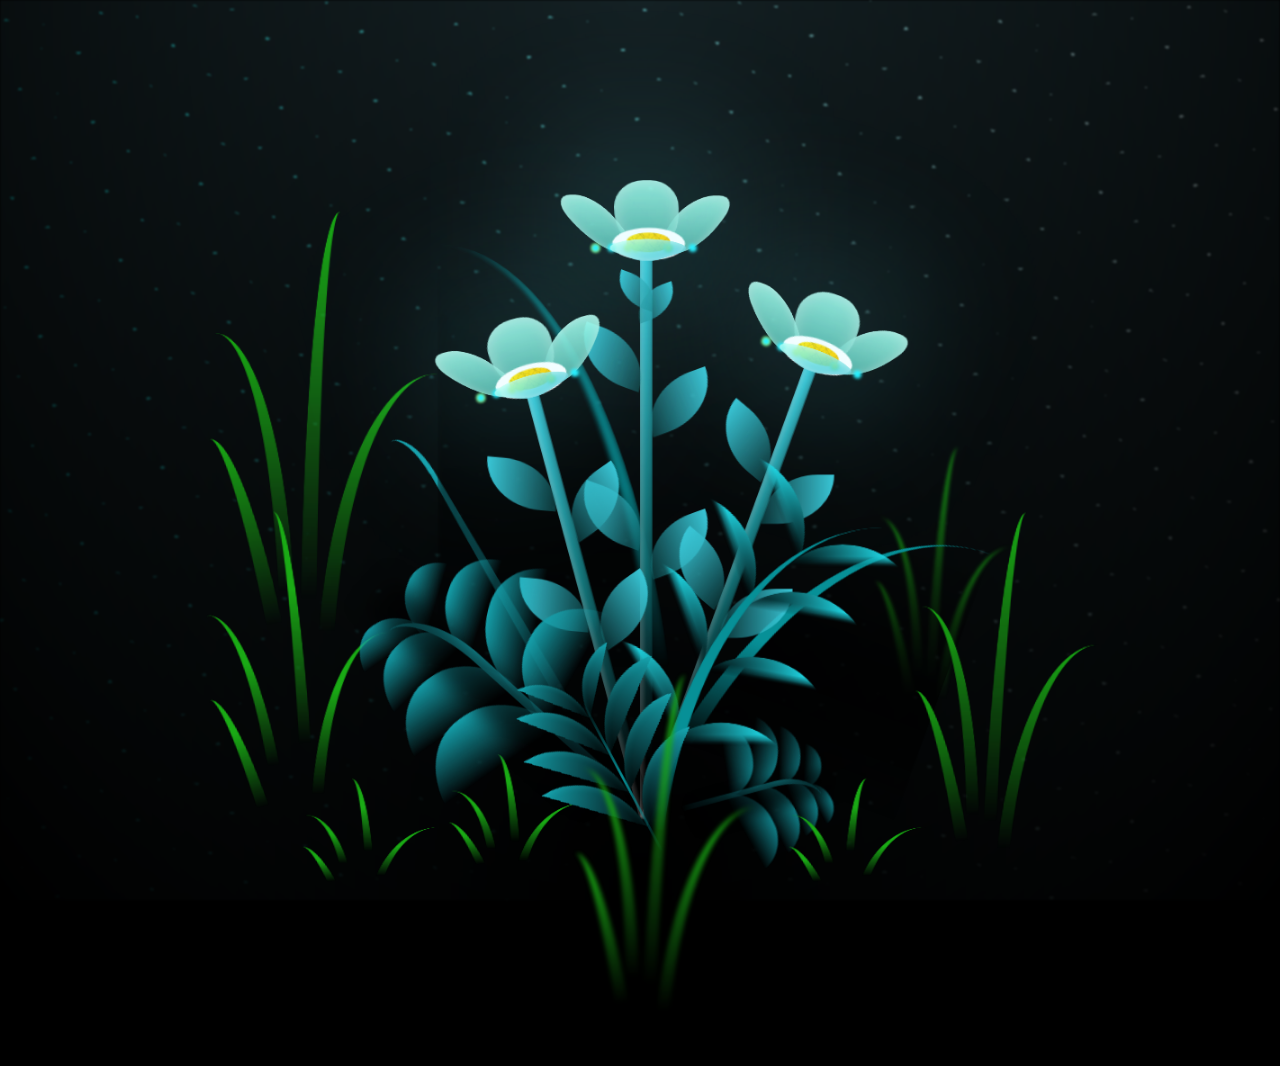
<file: flower.html>
<!DOCTYPE html>
<html lang="en">
<head>
    <meta charset="UTF-8">
    <meta http-equiv="X-UA-Compatible" content="IE=edge">
    <meta name="viewport" content="width=device-width, initial-scale=1.0">
    <link rel="stylesheet" href="css/main.css">
    <link rel="icon" href="img/flowers.png" type="image/x-icon">
    <title>flowers</title>
</head>
<body class="container">
  <!-- Pembuat code: https://codepen.io/mdusmanansari/pen/BamepLe -->
    <div class="night"></div>
    <div class="flowers">
      <div class="flower flower--1">
        <div class="flower__leafs flower__leafs--1">
          <div class="flower__leaf flower__leaf--1"></div>
          <div class="flower__leaf flower__leaf--2"></div>
          <div class="flower__leaf flower__leaf--3"></div>
          <div class="flower__leaf flower__leaf--4"></div>
          <div class="flower__white-circle"></div>
  
          <div class="flower__light flower__light--1"></div>
          <div class="flower__light flower__light--2"></div>
          <div class="flower__light flower__light--3"></div>
          <div class="flower__light flower__light--4"></div>
          <div class="flower__light flower__light--5"></div>
          <div class="flower__light flower__light--6"></div>
          <div class="flower__light flower__light--7"></div>
          <div class="flower__light flower__light--8"></div>
  
        </div>
        <div class="flower__line">
          <div class="flower__line__leaf flower__line__leaf--1"></div>
          <div class="flower__line__leaf flower__line__leaf--2"></div>
          <div class="flower__line__leaf flower__line__leaf--3"></div>
          <div class="flower__line__leaf flower__line__leaf--4"></div>
          <div class="flower__line__leaf flower__line__leaf--5"></div>
          <div class="flower__line__leaf flower__line__leaf--6"></div>
        </div>
      </div>
  
      <div class="flower flower--2">
        <div class="flower__leafs flower__leafs--2">
          <div class="flower__leaf flower__leaf--1"></div>
          <div class="flower__leaf flower__leaf--2"></div>
          <div class="flower__leaf flower__leaf--3"></div>
          <div class="flower__leaf flower__leaf--4"></div>
          <div class="flower__white-circle"></div>
  
          <div class="flower__light flower__light--1"></div>
          <div class="flower__light flower__light--2"></div>
          <div class="flower__light flower__light--3"></div>
          <div class="flower__light flower__light--4"></div>
          <div class="flower__light flower__light--5"></div>
          <div class="flower__light flower__light--6"></div>
          <div class="flower__light flower__light--7"></div>
          <div class="flower__light flower__light--8"></div>
  
        </div>
        <div class="flower__line">
          <div class="flower__line__leaf flower__line__leaf--1"></div>
          <div class="flower__line__leaf flower__line__leaf--2"></div>
          <div class="flower__line__leaf flower__line__leaf--3"></div>
          <div class="flower__line__leaf flower__line__leaf--4"></div>
        </div>
      </div>
  
      <div class="flower flower--3">
        <div class="flower__leafs flower__leafs--3">
          <div class="flower__leaf flower__leaf--1"></div>
          <div class="flower__leaf flower__leaf--2"></div>
          <div class="flower__leaf flower__leaf--3"></div>
          <div class="flower__leaf flower__leaf--4"></div>
          <div class="flower__white-circle"></div>
  
          <div class="flower__light flower__light--1"></div>
          <div class="flower__light flower__light--2"></div>
          <div class="flower__light flower__light--3"></div>
          <div class="flower__light flower__light--4"></div>
          <div class="flower__light flower__light--5"></div>
          <div class="flower__light flower__light--6"></div>
          <div class="flower__light flower__light--7"></div>
          <div class="flower__light flower__light--8"></div>
  
        </div>
        <div class="flower__line">
          <div class="flower__line__leaf flower__line__leaf--1"></div>
          <div class="flower__line__leaf flower__line__leaf--2"></div>
          <div class="flower__line__leaf flower__line__leaf--3"></div>
          <div class="flower__line__leaf flower__line__leaf--4"></div>
        </div>
      </div>
  
      <div class="grow-ans" style="--d:1.2s">
        <div class="flower__g-long">
          <div class="flower__g-long__top"></div>
          <div class="flower__g-long__bottom"></div>
        </div>
      </div>
  
      <div class="growing-grass">
        <div class="flower__grass flower__grass--1">
          <div class="flower__grass--top"></div>
          <div class="flower__grass--bottom"></div>
          <div class="flower__grass__leaf flower__grass__leaf--1"></div>
          <div class="flower__grass__leaf flower__grass__leaf--2"></div>
          <div class="flower__grass__leaf flower__grass__leaf--3"></div>
          <div class="flower__grass__leaf flower__grass__leaf--4"></div>
          <div class="flower__grass__leaf flower__grass__leaf--5"></div>
          <div class="flower__grass__leaf flower__grass__leaf--6"></div>
          <div class="flower__grass__leaf flower__grass__leaf--7"></div>
          <div class="flower__grass__leaf flower__grass__leaf--8"></div>
          <div class="flower__grass__overlay"></div>
        </div>
      </div>
  
      <div class="growing-grass">
        <div class="flower__grass flower__grass--2">
          <div class="flower__grass--top"></div>
          <div class="flower__grass--bottom"></div>
          <div class="flower__grass__leaf flower__grass__leaf--1"></div>
          <div class="flower__grass__leaf flower__grass__leaf--2"></div>
          <div class="flower__grass__leaf flower__grass__leaf--3"></div>
          <div class="flower__grass__leaf flower__grass__leaf--4"></div>
          <div class="flower__grass__leaf flower__grass__leaf--5"></div>
          <div class="flower__grass__leaf flower__grass__leaf--6"></div>
          <div class="flower__grass__leaf flower__grass__leaf--7"></div>
          <div class="flower__grass__leaf flower__grass__leaf--8"></div>
          <div class="flower__grass__overlay"></div>
        </div>
      </div>
  
      <div class="grow-ans" style="--d:2.4s">
        <div class="flower__g-right flower__g-right--1">
          <div class="leaf"></div>
        </div>
      </div>
  
      <div class="grow-ans" style="--d:2.8s">
        <div class="flower__g-right flower__g-right--2">
          <div class="leaf"></div>
        </div>
      </div>
  
      <div class="grow-ans" style="--d:2.8s">
        <div class="flower__g-front">
          <div class="flower__g-front__leaf-wrapper flower__g-front__leaf-wrapper--1">
            <div class="flower__g-front__leaf"></div>
          </div>
          <div class="flower__g-front__leaf-wrapper flower__g-front__leaf-wrapper--2">
            <div class="flower__g-front__leaf"></div>
          </div>
          <div class="flower__g-front__leaf-wrapper flower__g-front__leaf-wrapper--3">
            <div class="flower__g-front__leaf"></div>
          </div>
          <div class="flower__g-front__leaf-wrapper flower__g-front__leaf-wrapper--4">
            <div class="flower__g-front__leaf"></div>
          </div>
          <div class="flower__g-front__leaf-wrapper flower__g-front__leaf-wrapper--5">
            <div class="flower__g-front__leaf"></div>
          </div>
          <div class="flower__g-front__leaf-wrapper flower__g-front__leaf-wrapper--6">
            <div class="flower__g-front__leaf"></div>
          </div>
          <div class="flower__g-front__leaf-wrapper flower__g-front__leaf-wrapper--7">
            <div class="flower__g-front__leaf"></div>
          </div>
          <div class="flower__g-front__leaf-wrapper flower__g-front__leaf-wrapper--8">
            <div class="flower__g-front__leaf"></div>
          </div>
          <div class="flower__g-front__line"></div>
        </div>
      </div>
  
      <div class="grow-ans" style="--d:3.2s">
        <div class="flower__g-fr">
          <div class="leaf"></div>
          <div class="flower__g-fr__leaf flower__g-fr__leaf--1"></div>
          <div class="flower__g-fr__leaf flower__g-fr__leaf--2"></div>
          <div class="flower__g-fr__leaf flower__g-fr__leaf--3"></div>
          <div class="flower__g-fr__leaf flower__g-fr__leaf--4"></div>
          <div class="flower__g-fr__leaf flower__g-fr__leaf--5"></div>
          <div class="flower__g-fr__leaf flower__g-fr__leaf--6"></div>
          <div class="flower__g-fr__leaf flower__g-fr__leaf--7"></div>
          <div class="flower__g-fr__leaf flower__g-fr__leaf--8"></div>
        </div>
      </div>
  
      <div class="long-g long-g--0">
        <div class="grow-ans" style="--d:3s">
          <div class="leaf leaf--0"></div>
        </div>
        <div class="grow-ans" style="--d:2.2s">
          <div class="leaf leaf--1"></div>
        </div>
        <div class="grow-ans" style="--d:3.4s">
          <div class="leaf leaf--2"></div>
        </div>
        <div class="grow-ans" style="--d:3.6s">
          <div class="leaf leaf--3"></div>
        </div>
      </div>
  
      <div class="long-g long-g--1">
        <div class="grow-ans" style="--d:3.6s">
          <div class="leaf leaf--0"></div>
        </div>
        <div class="grow-ans" style="--d:3.8s">
          <div class="leaf leaf--1"></div>
        </div>
        <div class="grow-ans" style="--d:4s">
          <div class="leaf leaf--2"></div>
        </div>
        <div class="grow-ans" style="--d:4.2s">
          <div class="leaf leaf--3"></div>
        </div>
      </div>
  
      <div class="long-g long-g--2">
        <div class="grow-ans" style="--d:4s">
          <div class="leaf leaf--0"></div>
        </div>
        <div class="grow-ans" style="--d:4.2s">
          <div class="leaf leaf--1"></div>
        </div>
        <div class="grow-ans" style="--d:4.4s">
          <div class="leaf leaf--2"></div>
        </div>
        <div class="grow-ans" style="--d:4.6s">
          <div class="leaf leaf--3"></div>
        </div>
      </div>
  
      <div class="long-g long-g--3">
        <div class="grow-ans" style="--d:4s">
          <div class="leaf leaf--0"></div>
        </div>
        <div class="grow-ans" style="--d:4.2s">
          <div class="leaf leaf--1"></div>
        </div>
        <div class="grow-ans" style="--d:3s">
          <div class="leaf leaf--2"></div>
        </div>
        <div class="grow-ans" style="--d:3.6s">
          <div class="leaf leaf--3"></div>
        </div>
      </div>
  
      <div class="long-g long-g--4">
        <div class="grow-ans" style="--d:4s">
          <div class="leaf leaf--0"></div>
        </div>
        <div class="grow-ans" style="--d:4.2s">
          <div class="leaf leaf--1"></div>
        </div>
        <div class="grow-ans" style="--d:3s">
          <div class="leaf leaf--2"></div>
        </div>
        <div class="grow-ans" style="--d:3.6s">
          <div class="leaf leaf--3"></div>
        </div>
      </div>
  
      <div class="long-g long-g--5">
        <div class="grow-ans" style="--d:4s">
          <div class="leaf leaf--0"></div>
        </div>
        <div class="grow-ans" style="--d:4.2s">
          <div class="leaf leaf--1"></div>
        </div>
        <div class="grow-ans" style="--d:3s">
          <div class="leaf leaf--2"></div>
        </div>
        <div class="grow-ans" style="--d:3.6s">
          <div class="leaf leaf--3"></div>
        </div>
      </div>
  
      <div class="long-g long-g--6">
        <div class="grow-ans" style="--d:4.2s">
          <div class="leaf leaf--0"></div>
        </div>
        <div class="grow-ans" style="--d:4.4s">
          <div class="leaf leaf--1"></div>
        </div>
        <div class="grow-ans" style="--d:4.6s">
          <div class="leaf leaf--2"></div>
        </div>
        <div class="grow-ans" style="--d:4.8s">
          <div class="leaf leaf--3"></div>
        </div>
      </div>
  
      <div class="long-g long-g--7">
        <div class="grow-ans" style="--d:3s">
          <div class="leaf leaf--0"></div>
        </div>
        <div class="grow-ans" style="--d:3.2s">
          <div class="leaf leaf--1"></div>
        </div>
        <div class="grow-ans" style="--d:3.5s">
          <div class="leaf leaf--2"></div>
        </div>
        <div class="grow-ans" style="--d:3.6s">
          <div class="leaf leaf--3"></div>
        </div>
      </div>
    </div>
    <script src="main.js"></script>
  </body>
</html>
</file>
<file: css/main.css>
*,
*::after,
*::before {
  padding: 0;
  margin: 0;
  box-sizing: border-box;
}

:root {
  --dark-color: #000;
}

body {
  display: flex;
  align-items: flex-end;
  justify-content: center;
  min-height: 100vh;
  background-color: var(--dark-color);
  overflow: hidden;
  perspective: 1000px;
}

.night {
  position: fixed;
  left: 50%;
  top: 0;
  transform: translateX(-50%);
  width: 100%;
  height: 100%;
  filter: blur(0.1vmin);
  background-image: radial-gradient(ellipse at top, transparent 0%, var(--dark-color)), radial-gradient(ellipse at bottom, var(--dark-color), rgba(145, 233, 255, 0.2)), repeating-linear-gradient(220deg, rgb(0, 0, 0) 0px, rgb(0, 0, 0) 19px, transparent 19px, transparent 22px), repeating-linear-gradient(189deg, rgb(0, 0, 0) 0px, rgb(0, 0, 0) 19px, transparent 19px, transparent 22px), repeating-linear-gradient(148deg, rgb(0, 0, 0) 0px, rgb(0, 0, 0) 19px, transparent 19px, transparent 22px), linear-gradient(90deg, rgb(0, 255, 250), rgb(240, 240, 240));
}

.flowers {
  position: relative;
  transform: scale(0.9);
}

.flower {
  position: absolute;
  bottom: 10vmin;
  transform-origin: bottom center;
  z-index: 10;
  --fl-speed: 0.8s;
}
.flower--1 {
  -webkit-animation: moving-flower-1 4s linear infinite;
          animation: moving-flower-1 4s linear infinite;
}
.flower--1 .flower__line {
  height: 70vmin;
  -webkit-animation-delay: 0.3s;
          animation-delay: 0.3s;
}
.flower--1 .flower__line__leaf--1 {
  -webkit-animation: blooming-leaf-right var(--fl-speed) 1.6s backwards;
          animation: blooming-leaf-right var(--fl-speed) 1.6s backwards;
}
.flower--1 .flower__line__leaf--2 {
  -webkit-animation: blooming-leaf-right var(--fl-speed) 1.4s backwards;
          animation: blooming-leaf-right var(--fl-speed) 1.4s backwards;
}
.flower--1 .flower__line__leaf--3 {
  -webkit-animation: blooming-leaf-left var(--fl-speed) 1.2s backwards;
          animation: blooming-leaf-left var(--fl-speed) 1.2s backwards;
}
.flower--1 .flower__line__leaf--4 {
  -webkit-animation: blooming-leaf-left var(--fl-speed) 1s backwards;
          animation: blooming-leaf-left var(--fl-speed) 1s backwards;
}
.flower--1 .flower__line__leaf--5 {
  -webkit-animation: blooming-leaf-right var(--fl-speed) 1.8s backwards;
          animation: blooming-leaf-right var(--fl-speed) 1.8s backwards;
}
.flower--1 .flower__line__leaf--6 {
  -webkit-animation: blooming-leaf-left var(--fl-speed) 2s backwards;
          animation: blooming-leaf-left var(--fl-speed) 2s backwards;
}
.flower--2 {
  left: 50%;
  transform: rotate(20deg);
  -webkit-animation: moving-flower-2 4s linear infinite;
          animation: moving-flower-2 4s linear infinite;
}
.flower--2 .flower__line {
  height: 60vmin;
  -webkit-animation-delay: 0.6s;
          animation-delay: 0.6s;
}
.flower--2 .flower__line__leaf--1 {
  -webkit-animation: blooming-leaf-right var(--fl-speed) 1.9s backwards;
          animation: blooming-leaf-right var(--fl-speed) 1.9s backwards;
}
.flower--2 .flower__line__leaf--2 {
  -webkit-animation: blooming-leaf-right var(--fl-speed) 1.7s backwards;
          animation: blooming-leaf-right var(--fl-speed) 1.7s backwards;
}
.flower--2 .flower__line__leaf--3 {
  -webkit-animation: blooming-leaf-left var(--fl-speed) 1.5s backwards;
          animation: blooming-leaf-left var(--fl-speed) 1.5s backwards;
}
.flower--2 .flower__line__leaf--4 {
  -webkit-animation: blooming-leaf-left var(--fl-speed) 1.3s backwards;
          animation: blooming-leaf-left var(--fl-speed) 1.3s backwards;
}
.flower--3 {
  left: 50%;
  transform: rotate(-15deg);
  -webkit-animation: moving-flower-3 4s linear infinite;
          animation: moving-flower-3 4s linear infinite;
}
.flower--3 .flower__line {
  -webkit-animation-delay: 0.9s;
          animation-delay: 0.9s;
}
.flower--3 .flower__line__leaf--1 {
  -webkit-animation: blooming-leaf-right var(--fl-speed) 2.5s backwards;
          animation: blooming-leaf-right var(--fl-speed) 2.5s backwards;
}
.flower--3 .flower__line__leaf--2 {
  -webkit-animation: blooming-leaf-right var(--fl-speed) 2.3s backwards;
          animation: blooming-leaf-right var(--fl-speed) 2.3s backwards;
}
.flower--3 .flower__line__leaf--3 {
  -webkit-animation: blooming-leaf-left var(--fl-speed) 2.1s backwards;
          animation: blooming-leaf-left var(--fl-speed) 2.1s backwards;
}
.flower--3 .flower__line__leaf--4 {
  -webkit-animation: blooming-leaf-left var(--fl-speed) 1.9s backwards;
          animation: blooming-leaf-left var(--fl-speed) 1.9s backwards;
}
.flower__leafs {
  position: relative;
  -webkit-animation: blooming-flower 2s backwards;
          animation: blooming-flower 2s backwards;
}
.flower__leafs--1 {
  -webkit-animation-delay: 1.1s;
          animation-delay: 1.1s;
}
.flower__leafs--2 {
  -webkit-animation-delay: 1.4s;
          animation-delay: 1.4s;
}
.flower__leafs--3 {
  -webkit-animation-delay: 1.7s;
          animation-delay: 1.7s;
}
.flower__leafs::after {
  content: "";
  position: absolute;
  left: 0;
  top: 0;
  transform: translate(-50%, -100%);
  width: 8vmin;
  height: 8vmin;
  background-color: #6bf0ff;
  filter: blur(10vmin);
}
.flower__leaf {
  position: absolute;
  bottom: 0;
  left: 50%;
  width: 8vmin;
  height: 11vmin;
  border-radius: 51% 49% 47% 53%/44% 45% 55% 69%;
  background-color: #a7ffee;
  background-image: linear-gradient(to top, #54b8aa, #a7ffee);
  transform-origin: bottom center;
  opacity: 0.9;
  box-shadow: inset 0 0 2vmin rgba(255, 255, 255, 0.5);
}
.flower__leaf--1 {
  transform: translate(-10%, 1%) rotateY(40deg) rotateX(-50deg);
}
.flower__leaf--2 {
  transform: translate(-50%, -4%) rotateX(40deg);
}
.flower__leaf--3 {
  transform: translate(-90%, 0%) rotateY(45deg) rotateX(50deg);
}
.flower__leaf--4 {
  width: 8vmin;
  height: 8vmin;
  transform-origin: bottom left;
  border-radius: 4vmin 10vmin 4vmin 4vmin;
  transform: translate(0%, 18%) rotateX(70deg) rotate(-43deg);
  background-image: linear-gradient(to top, #39c6d6, #a7ffee);
  z-index: 1;
  opacity: 0.8;
}
.flower__white-circle {
  position: absolute;
  left: -3.5vmin;
  top: -3vmin;
  width: 9vmin;
  height: 4vmin;
  border-radius: 50%;
  background-color: #fff;
}
.flower__white-circle::after {
  content: "";
  position: absolute;
  left: 50%;
  top: 45%;
  transform: translate(-50%, -50%);
  width: 60%;
  height: 60%;
  border-radius: inherit;
  background-image: repeating-linear-gradient(135deg, rgba(0, 0, 0, 0.03) 0px, rgba(0, 0, 0, 0.03) 1px, transparent 1px, transparent 12px), repeating-linear-gradient(45deg, rgba(0, 0, 0, 0.03) 0px, rgba(0, 0, 0, 0.03) 1px, transparent 1px, transparent 12px), repeating-linear-gradient(67.5deg, rgba(0, 0, 0, 0.03) 0px, rgba(0, 0, 0, 0.03) 1px, transparent 1px, transparent 12px), repeating-linear-gradient(135deg, rgba(0, 0, 0, 0.03) 0px, rgba(0, 0, 0, 0.03) 1px, transparent 1px, transparent 12px), repeating-linear-gradient(45deg, rgba(0, 0, 0, 0.03) 0px, rgba(0, 0, 0, 0.03) 1px, transparent 1px, transparent 12px), repeating-linear-gradient(112.5deg, rgba(0, 0, 0, 0.03) 0px, rgba(0, 0, 0, 0.03) 1px, transparent 1px, transparent 12px), repeating-linear-gradient(112.5deg, rgba(0, 0, 0, 0.03) 0px, rgba(0, 0, 0, 0.03) 1px, transparent 1px, transparent 12px), repeating-linear-gradient(45deg, rgba(0, 0, 0, 0.03) 0px, rgba(0, 0, 0, 0.03) 1px, transparent 1px, transparent 12px), repeating-linear-gradient(22.5deg, rgba(0, 0, 0, 0.03) 0px, rgba(0, 0, 0, 0.03) 1px, transparent 1px, transparent 12px), repeating-linear-gradient(45deg, rgba(0, 0, 0, 0.03) 0px, rgba(0, 0, 0, 0.03) 1px, transparent 1px, transparent 12px), repeating-linear-gradient(22.5deg, rgba(0, 0, 0, 0.03) 0px, rgba(0, 0, 0, 0.03) 1px, transparent 1px, transparent 12px), repeating-linear-gradient(135deg, rgba(0, 0, 0, 0.03) 0px, rgba(0, 0, 0, 0.03) 1px, transparent 1px, transparent 12px), repeating-linear-gradient(157.5deg, rgba(0, 0, 0, 0.03) 0px, rgba(0, 0, 0, 0.03) 1px, transparent 1px, transparent 12px), repeating-linear-gradient(67.5deg, rgba(0, 0, 0, 0.03) 0px, rgba(0, 0, 0, 0.03) 1px, transparent 1px, transparent 12px), repeating-linear-gradient(67.5deg, rgba(0, 0, 0, 0.03) 0px, rgba(0, 0, 0, 0.03) 1px, transparent 1px, transparent 12px), linear-gradient(90deg, rgb(255, 235, 18), rgb(255, 206, 0));
}
.flower__line {
  height: 55vmin;
  width: 1.5vmin;
  background-image: linear-gradient(to left, rgba(0, 0, 0, 0.2), transparent, rgba(255, 255, 255, 0.2)), linear-gradient(to top, transparent 10%, #14757a, #39c6d6);
  box-shadow: inset 0 0 2px rgba(0, 0, 0, 0.5);
  -webkit-animation: grow-flower-tree 4s backwards;
          animation: grow-flower-tree 4s backwards;
}
.flower__line__leaf {
  --w: 7vmin;
  --h: calc(var(--w) + 2vmin);
  position: absolute;
  top: 20%;
  left: 90%;
  width: var(--w);
  height: var(--h);
  border-top-right-radius: var(--h);
  border-bottom-left-radius: var(--h);
  background-image: linear-gradient(to top, rgba(20, 117, 122, 0.4), #39c6d6);
}
.flower__line__leaf--1 {
  transform: rotate(70deg) rotateY(30deg);
}
.flower__line__leaf--2 {
  top: 45%;
  transform: rotate(70deg) rotateY(30deg);
}
.flower__line__leaf--3, .flower__line__leaf--4, .flower__line__leaf--6 {
  border-top-right-radius: 0;
  border-bottom-left-radius: 0;
  border-top-left-radius: var(--h);
  border-bottom-right-radius: var(--h);
  left: -460%;
  top: 12%;
  transform: rotate(-70deg) rotateY(30deg);
}
.flower__line__leaf--4 {
  top: 40%;
}
.flower__line__leaf--5 {
  top: 0;
  transform-origin: left;
  transform: rotate(70deg) rotateY(30deg) scale(0.6);
}
.flower__line__leaf--6 {
  top: -2%;
  left: -450%;
  transform-origin: right;
  transform: rotate(-70deg) rotateY(30deg) scale(0.6);
}
.flower__light {
  position: absolute;
  bottom: 0vmin;
  width: 1vmin;
  height: 1vmin;
  background-color: rgb(255, 251, 0);
  border-radius: 50%;
  filter: blur(0.2vmin);
  -webkit-animation: light-ans 4s linear infinite backwards;
          animation: light-ans 4s linear infinite backwards;
}
.flower__light:nth-child(odd) {
  background-color: #23f0ff;
}
.flower__light--1 {
  left: -2vmin;
  -webkit-animation-delay: 1s;
          animation-delay: 1s;
}
.flower__light--2 {
  left: 3vmin;
  -webkit-animation-delay: 0.5s;
          animation-delay: 0.5s;
}
.flower__light--3 {
  left: -6vmin;
  -webkit-animation-delay: 0.3s;
          animation-delay: 0.3s;
}
.flower__light--4 {
  left: 6vmin;
  -webkit-animation-delay: 0.9s;
          animation-delay: 0.9s;
}
.flower__light--5 {
  left: -1vmin;
  -webkit-animation-delay: 1.5s;
          animation-delay: 1.5s;
}
.flower__light--6 {
  left: -4vmin;
  -webkit-animation-delay: 3s;
          animation-delay: 3s;
}
.flower__light--7 {
  left: 3vmin;
  -webkit-animation-delay: 2s;
          animation-delay: 2s;
}
.flower__light--8 {
  left: -6vmin;
  -webkit-animation-delay: 3.5s;
          animation-delay: 3.5s;
}
.flower__grass {
  --c: #159faa;
  --line-w: 1.5vmin;
  position: absolute;
  bottom: 12vmin;
  left: -7vmin;
  display: flex;
  flex-direction: column;
  align-items: flex-end;
  z-index: 20;
  transform-origin: bottom center;
  transform: rotate(-48deg) rotateY(40deg);
}
.flower__grass--1 {
  -webkit-animation: moving-grass 2s linear infinite;
          animation: moving-grass 2s linear infinite;
}
.flower__grass--2 {
  left: 2vmin;
  bottom: 10vmin;
  transform: scale(0.5) rotate(75deg) rotateX(10deg) rotateY(-200deg);
  opacity: 0.8;
  z-index: 0;
  -webkit-animation: moving-grass--2 1.5s linear infinite;
          animation: moving-grass--2 1.5s linear infinite;
}
.flower__grass--top {
  width: 7vmin;
  height: 10vmin;
  border-top-right-radius: 100%;
  border-right: var(--line-w) solid var(--c);
  transform-origin: bottom center;
  transform: rotate(-2deg);
}
.flower__grass--bottom {
  margin-top: -2px;
  width: var(--line-w);
  height: 25vmin;
  background-image: linear-gradient(to top, transparent, var(--c));
}
.flower__grass__leaf {
  --size: 10vmin;
  position: absolute;
  width: calc(var(--size) * 2.1);
  height: var(--size);
  border-top-left-radius: var(--size);
  border-top-right-radius: var(--size);
  background-image: linear-gradient(to top, transparent, transparent 30%, var(--c));
  z-index: 100;
}
.flower__grass__leaf--1 {
  top: -6%;
  left: 30%;
  --size: 6vmin;
  transform: rotate(-20deg);
  -webkit-animation: growing-grass-ans--1 2s 2.6s backwards;
          animation: growing-grass-ans--1 2s 2.6s backwards;
}
@-webkit-keyframes growing-grass-ans--1 {
  0% {
    transform-origin: bottom left;
    transform: rotate(-20deg) scale(0);
  }
}
@keyframes growing-grass-ans--1 {
  0% {
    transform-origin: bottom left;
    transform: rotate(-20deg) scale(0);
  }
}
.flower__grass__leaf--2 {
  top: -5%;
  left: -110%;
  --size: 6vmin;
  transform: rotate(10deg);
  -webkit-animation: growing-grass-ans--2 2s 2.4s linear backwards;
          animation: growing-grass-ans--2 2s 2.4s linear backwards;
}
@-webkit-keyframes growing-grass-ans--2 {
  0% {
    transform-origin: bottom right;
    transform: rotate(10deg) scale(0);
  }
}
@keyframes growing-grass-ans--2 {
  0% {
    transform-origin: bottom right;
    transform: rotate(10deg) scale(0);
  }
}
.flower__grass__leaf--3 {
  top: 5%;
  left: 60%;
  --size: 8vmin;
  transform: rotate(-18deg) rotateX(-20deg);
  -webkit-animation: growing-grass-ans--3 2s 2.2s linear backwards;
          animation: growing-grass-ans--3 2s 2.2s linear backwards;
}
@-webkit-keyframes growing-grass-ans--3 {
  0% {
    transform-origin: bottom left;
    transform: rotate(-18deg) rotateX(-20deg) scale(0);
  }
}
@keyframes growing-grass-ans--3 {
  0% {
    transform-origin: bottom left;
    transform: rotate(-18deg) rotateX(-20deg) scale(0);
  }
}
.flower__grass__leaf--4 {
  top: 6%;
  left: -135%;
  --size: 8vmin;
  transform: rotate(2deg);
  -webkit-animation: growing-grass-ans--4 2s 2s linear backwards;
          animation: growing-grass-ans--4 2s 2s linear backwards;
}
@-webkit-keyframes growing-grass-ans--4 {
  0% {
    transform-origin: bottom right;
    transform: rotate(2deg) scale(0);
  }
}
@keyframes growing-grass-ans--4 {
  0% {
    transform-origin: bottom right;
    transform: rotate(2deg) scale(0);
  }
}
.flower__grass__leaf--5 {
  top: 20%;
  left: 60%;
  --size: 10vmin;
  transform: rotate(-24deg) rotateX(-20deg);
  -webkit-animation: growing-grass-ans--5 2s 1.8s linear backwards;
          animation: growing-grass-ans--5 2s 1.8s linear backwards;
}
@-webkit-keyframes growing-grass-ans--5 {
  0% {
    transform-origin: bottom left;
    transform: rotate(-24deg) rotateX(-20deg) scale(0);
  }
}
@keyframes growing-grass-ans--5 {
  0% {
    transform-origin: bottom left;
    transform: rotate(-24deg) rotateX(-20deg) scale(0);
  }
}
.flower__grass__leaf--6 {
  top: 22%;
  left: -180%;
  --size: 10vmin;
  transform: rotate(10deg);
  -webkit-animation: growing-grass-ans--6 2s 1.6s linear backwards;
          animation: growing-grass-ans--6 2s 1.6s linear backwards;
}
@-webkit-keyframes growing-grass-ans--6 {
  0% {
    transform-origin: bottom right;
    transform: rotate(10deg) scale(0);
  }
}
@keyframes growing-grass-ans--6 {
  0% {
    transform-origin: bottom right;
    transform: rotate(10deg) scale(0);
  }
}
.flower__grass__leaf--7 {
  top: 39%;
  left: 70%;
  --size: 10vmin;
  transform: rotate(-10deg);
  -webkit-animation: growing-grass-ans--7 2s 1.4s linear backwards;
          animation: growing-grass-ans--7 2s 1.4s linear backwards;
}
@-webkit-keyframes growing-grass-ans--7 {
  0% {
    transform-origin: bottom left;
    transform: rotate(-10deg) scale(0);
  }
}
@keyframes growing-grass-ans--7 {
  0% {
    transform-origin: bottom left;
    transform: rotate(-10deg) scale(0);
  }
}
.flower__grass__leaf--8 {
  top: 40%;
  left: -215%;
  --size: 11vmin;
  transform: rotate(10deg);
  -webkit-animation: growing-grass-ans--8 2s 1.2s linear backwards;
          animation: growing-grass-ans--8 2s 1.2s linear backwards;
}
@-webkit-keyframes growing-grass-ans--8 {
  0% {
    transform-origin: bottom right;
    transform: rotate(10deg) scale(0);
  }
}
@keyframes growing-grass-ans--8 {
  0% {
    transform-origin: bottom right;
    transform: rotate(10deg) scale(0);
  }
}
.flower__grass__overlay {
  position: absolute;
  top: -10%;
  right: 0%;
  width: 100%;
  height: 100%;
  background-color: rgba(0, 0, 0, 0.6);
  filter: blur(1.5vmin);
  z-index: 100;
}
.flower__g-long {
  --w: 2vmin;
  --h: 6vmin;
  --c: #159faa;
  position: absolute;
  bottom: 10vmin;
  left: -3vmin;
  transform-origin: bottom center;
  transform: rotate(-30deg) rotateY(-20deg);
  display: flex;
  flex-direction: column;
  align-items: flex-end;
  -webkit-animation: flower-g-long-ans 3s linear infinite;
          animation: flower-g-long-ans 3s linear infinite;
}
@-webkit-keyframes flower-g-long-ans {
  0%, 100% {
    transform: rotate(-30deg) rotateY(-20deg);
  }
  50% {
    transform: rotate(-32deg) rotateY(-20deg);
  }
}
@keyframes flower-g-long-ans {
  0%, 100% {
    transform: rotate(-30deg) rotateY(-20deg);
  }
  50% {
    transform: rotate(-32deg) rotateY(-20deg);
  }
}
.flower__g-long__top {
  top: calc(var(--h) * -1);
  width: calc(var(--w) + 1vmin);
  height: var(--h);
  border-top-right-radius: 100%;
  border-right: 0.7vmin solid var(--c);
  transform: translate(-0.7vmin, 1vmin);
}
.flower__g-long__bottom {
  width: var(--w);
  height: 50vmin;
  transform-origin: bottom center;
  background-image: linear-gradient(to top, transparent 30%, var(--c));
  box-shadow: inset 0 0 2px rgba(0, 0, 0, 0.5);
  -webkit-clip-path: polygon(35% 0, 65% 1%, 100% 100%, 0% 100%);
          clip-path: polygon(35% 0, 65% 1%, 100% 100%, 0% 100%);
}
.flower__g-right {
  position: absolute;
  bottom: 6vmin;
  left: -2vmin;
  transform-origin: bottom left;
  transform: rotate(20deg);
}
.flower__g-right .leaf {
  width: 30vmin;
  height: 50vmin;
  border-top-left-radius: 100%;
  border-left: 2vmin solid #079097;
  background-image: linear-gradient(to bottom, transparent, var(--dark-color) 60%);
  -webkit-mask-image: linear-gradient(to top, transparent 30%, #079097 60%);
}
.flower__g-right--1 {
  -webkit-animation: flower-g-right-ans 2.5s linear infinite;
          animation: flower-g-right-ans 2.5s linear infinite;
}
.flower__g-right--2 {
  left: 5vmin;
  transform: rotateY(-180deg);
  -webkit-animation: flower-g-right-ans--2 3s linear infinite;
          animation: flower-g-right-ans--2 3s linear infinite;
}
.flower__g-right--2 .leaf {
  height: 75vmin;
  filter: blur(0.3vmin);
  opacity: 0.8;
}
@-webkit-keyframes flower-g-right-ans {
  0%, 100% {
    transform: rotate(20deg);
  }
  50% {
    transform: rotate(24deg) rotateX(-20deg);
  }
}
@keyframes flower-g-right-ans {
  0%, 100% {
    transform: rotate(20deg);
  }
  50% {
    transform: rotate(24deg) rotateX(-20deg);
  }
}
@-webkit-keyframes flower-g-right-ans--2 {
  0%, 100% {
    transform: rotateY(-180deg) rotate(0deg) rotateX(-20deg);
  }
  50% {
    transform: rotateY(-180deg) rotate(6deg) rotateX(-20deg);
  }
}
@keyframes flower-g-right-ans--2 {
  0%, 100% {
    transform: rotateY(-180deg) rotate(0deg) rotateX(-20deg);
  }
  50% {
    transform: rotateY(-180deg) rotate(6deg) rotateX(-20deg);
  }
}
.flower__g-front {
  position: absolute;
  bottom: 6vmin;
  left: 2.5vmin;
  z-index: 100;
  transform-origin: bottom center;
  transform: rotate(-28deg) rotateY(30deg) scale(1.04);
  -webkit-animation: flower__g-front-ans 2s linear infinite;
          animation: flower__g-front-ans 2s linear infinite;
}
@-webkit-keyframes flower__g-front-ans {
  0%, 100% {
    transform: rotate(-28deg) rotateY(30deg) scale(1.04);
  }
  50% {
    transform: rotate(-35deg) rotateY(40deg) scale(1.04);
  }
}
@keyframes flower__g-front-ans {
  0%, 100% {
    transform: rotate(-28deg) rotateY(30deg) scale(1.04);
  }
  50% {
    transform: rotate(-35deg) rotateY(40deg) scale(1.04);
  }
}
.flower__g-front__line {
  width: 0.3vmin;
  height: 20vmin;
  background-image: linear-gradient(to top, transparent, #079097, transparent 100%);
  position: relative;
}
.flower__g-front__leaf-wrapper {
  position: absolute;
  top: 0;
  left: 0;
  transform-origin: bottom left;
  transform: rotate(10deg);
}
.flower__g-front__leaf-wrapper:nth-child(even) {
  left: 0vmin;
  transform: rotateY(-180deg) rotate(5deg);
  -webkit-animation: flower__g-front__leaf-left-ans 1s ease-in backwards;
          animation: flower__g-front__leaf-left-ans 1s ease-in backwards;
}
.flower__g-front__leaf-wrapper:nth-child(odd) {
  -webkit-animation: flower__g-front__leaf-ans 1s ease-in backwards;
          animation: flower__g-front__leaf-ans 1s ease-in backwards;
}
.flower__g-front__leaf-wrapper--1 {
  top: -8vmin;
  transform: scale(0.7);
  -webkit-animation: flower__g-front__leaf-ans 1s 5.5s ease-in backwards !important;
          animation: flower__g-front__leaf-ans 1s 5.5s ease-in backwards !important;
}
.flower__g-front__leaf-wrapper--2 {
  top: -8vmin;
  transform: rotateY(-180deg) scale(0.7) !important;
  -webkit-animation: flower__g-front__leaf-left-ans-2 1s 4.6s ease-in backwards !important;
          animation: flower__g-front__leaf-left-ans-2 1s 4.6s ease-in backwards !important;
}
.flower__g-front__leaf-wrapper--3 {
  top: -3vmin;
  -webkit-animation: flower__g-front__leaf-ans 1s 4.6s ease-in backwards;
          animation: flower__g-front__leaf-ans 1s 4.6s ease-in backwards;
}
.flower__g-front__leaf-wrapper--4 {
  top: -3vmin;
  transform: rotateY(-180deg) scale(0.9) !important;
  -webkit-animation: flower__g-front__leaf-left-ans-2 1s 4.6s ease-in backwards !important;
          animation: flower__g-front__leaf-left-ans-2 1s 4.6s ease-in backwards !important;
}
@-webkit-keyframes flower__g-front__leaf-left-ans-2 {
  0% {
    transform: rotateY(-180deg) scale(0);
  }
}
@keyframes flower__g-front__leaf-left-ans-2 {
  0% {
    transform: rotateY(-180deg) scale(0);
  }
}
.flower__g-front__leaf-wrapper--5, .flower__g-front__leaf-wrapper--6 {
  top: 2vmin;
}
.flower__g-front__leaf-wrapper--7, .flower__g-front__leaf-wrapper--8 {
  top: 6.5vmin;
}
.flower__g-front__leaf-wrapper--2 {
  -webkit-animation-delay: 5.2s !important;
          animation-delay: 5.2s !important;
}
.flower__g-front__leaf-wrapper--3 {
  -webkit-animation-delay: 4.9s !important;
          animation-delay: 4.9s !important;
}
.flower__g-front__leaf-wrapper--5 {
  -webkit-animation-delay: 4.3s !important;
          animation-delay: 4.3s !important;
}
.flower__g-front__leaf-wrapper--6 {
  -webkit-animation-delay: 4.1s !important;
          animation-delay: 4.1s !important;
}
.flower__g-front__leaf-wrapper--7 {
  -webkit-animation-delay: 3.8s !important;
          animation-delay: 3.8s !important;
}
.flower__g-front__leaf-wrapper--8 {
  -webkit-animation-delay: 3.5s !important;
          animation-delay: 3.5s !important;
}
@-webkit-keyframes flower__g-front__leaf-ans {
  0% {
    transform: rotate(10deg) scale(0);
  }
}
@keyframes flower__g-front__leaf-ans {
  0% {
    transform: rotate(10deg) scale(0);
  }
}
@-webkit-keyframes flower__g-front__leaf-left-ans {
  0% {
    transform: rotateY(-180deg) rotate(5deg) scale(0);
  }
}
@keyframes flower__g-front__leaf-left-ans {
  0% {
    transform: rotateY(-180deg) rotate(5deg) scale(0);
  }
}
.flower__g-front__leaf {
  width: 10vmin;
  height: 10vmin;
  border-radius: 100% 0% 0% 100%/100% 100% 0% 0%;
  box-shadow: inset 0 2px 1vmin hsla(184deg, 97%, 58%, 0.2);
  background-image: linear-gradient(to bottom left, transparent, var(--dark-color)), linear-gradient(to bottom right, #159faa 50%, transparent 50%, transparent);
  -webkit-mask-image: linear-gradient(to bottom right, #159faa 50%, transparent 50%, transparent);
  mask-image: linear-gradient(to bottom right, #159faa 50%, transparent 50%, transparent);
}
.flower__g-fr {
  position: absolute;
  bottom: -4vmin;
  left: vmin;
  transform-origin: bottom left;
  z-index: 10;
  -webkit-animation: flower__g-fr-ans 2s linear infinite;
          animation: flower__g-fr-ans 2s linear infinite;
}
@-webkit-keyframes flower__g-fr-ans {
  0%, 100% {
    transform: rotate(2deg);
  }
  50% {
    transform: rotate(4deg);
  }
}
@keyframes flower__g-fr-ans {
  0%, 100% {
    transform: rotate(2deg);
  }
  50% {
    transform: rotate(4deg);
  }
}
.flower__g-fr .leaf {
  width: 30vmin;
  height: 50vmin;
  border-top-left-radius: 100%;
  border-left: 2vmin solid #079097;
  -webkit-mask-image: linear-gradient(to top, transparent 25%, #079097 50%);
  position: relative;
  z-index: 1;
}
.flower__g-fr__leaf {
  position: absolute;
  top: 0;
  left: 0;
  width: 10vmin;
  height: 10vmin;
  border-radius: 100% 0% 0% 100%/100% 100% 0% 0%;
  box-shadow: inset 0 2px 1vmin hsla(184deg, 97%, 58%, 0.2);
  background-image: linear-gradient(to bottom left, transparent, var(--dark-color) 98%), linear-gradient(to bottom right, #23f0ff 45%, transparent 50%, transparent);
  -webkit-mask-image: linear-gradient(135deg, #159faa 40%, transparent 50%, transparent);
}
.flower__g-fr__leaf--1 {
  left: 20vmin;
  transform: rotate(45deg);
  -webkit-animation: flower__g-fr-leaft-ans-1 0.5s 5.2s linear backwards;
          animation: flower__g-fr-leaft-ans-1 0.5s 5.2s linear backwards;
}
@-webkit-keyframes flower__g-fr-leaft-ans-1 {
  0% {
    transform-origin: left;
    transform: rotate(45deg) scale(0);
  }
}
@keyframes flower__g-fr-leaft-ans-1 {
  0% {
    transform-origin: left;
    transform: rotate(45deg) scale(0);
  }
}
.flower__g-fr__leaf--2 {
  left: 12vmin;
  top: -7vmin;
  transform: rotate(25deg) rotateY(-180deg);
  -webkit-animation: flower__g-fr-leaft-ans-6 0.5s 5s linear backwards;
          animation: flower__g-fr-leaft-ans-6 0.5s 5s linear backwards;
}
.flower__g-fr__leaf--3 {
  left: 15vmin;
  top: 6vmin;
  transform: rotate(55deg);
  -webkit-animation: flower__g-fr-leaft-ans-5 0.5s 4.8s linear backwards;
          animation: flower__g-fr-leaft-ans-5 0.5s 4.8s linear backwards;
}
.flower__g-fr__leaf--4 {
  left: 6vmin;
  top: -2vmin;
  transform: rotate(25deg) rotateY(-180deg);
  -webkit-animation: flower__g-fr-leaft-ans-6 0.5s 4.6s linear backwards;
          animation: flower__g-fr-leaft-ans-6 0.5s 4.6s linear backwards;
}
.flower__g-fr__leaf--5 {
  left: 10vmin;
  top: 14vmin;
  transform: rotate(55deg);
  -webkit-animation: flower__g-fr-leaft-ans-5 0.5s 4.4s linear backwards;
          animation: flower__g-fr-leaft-ans-5 0.5s 4.4s linear backwards;
}
@-webkit-keyframes flower__g-fr-leaft-ans-5 {
  0% {
    transform-origin: left;
    transform: rotate(55deg) scale(0);
  }
}
@keyframes flower__g-fr-leaft-ans-5 {
  0% {
    transform-origin: left;
    transform: rotate(55deg) scale(0);
  }
}
.flower__g-fr__leaf--6 {
  left: 0vmin;
  top: 6vmin;
  transform: rotate(25deg) rotateY(-180deg);
  -webkit-animation: flower__g-fr-leaft-ans-6 0.5s 4.2s linear backwards;
          animation: flower__g-fr-leaft-ans-6 0.5s 4.2s linear backwards;
}
@-webkit-keyframes flower__g-fr-leaft-ans-6 {
  0% {
    transform-origin: right;
    transform: rotate(25deg) rotateY(-180deg) scale(0);
  }
}
@keyframes flower__g-fr-leaft-ans-6 {
  0% {
    transform-origin: right;
    transform: rotate(25deg) rotateY(-180deg) scale(0);
  }
}
.flower__g-fr__leaf--7 {
  left: 5vmin;
  top: 22vmin;
  transform: rotate(45deg);
  -webkit-animation: flower__g-fr-leaft-ans-7 0.5s 4s linear backwards;
          animation: flower__g-fr-leaft-ans-7 0.5s 4s linear backwards;
}
@-webkit-keyframes flower__g-fr-leaft-ans-7 {
  0% {
    transform-origin: left;
    transform: rotate(45deg) scale(0);
  }
}
@keyframes flower__g-fr-leaft-ans-7 {
  0% {
    transform-origin: left;
    transform: rotate(45deg) scale(0);
  }
}
.flower__g-fr__leaf--8 {
  left: -4vmin;
  top: 15vmin;
  transform: rotate(15deg) rotateY(-180deg);
  -webkit-animation: flower__g-fr-leaft-ans-8 0.5s 3.8s linear backwards;
          animation: flower__g-fr-leaft-ans-8 0.5s 3.8s linear backwards;
}
@-webkit-keyframes flower__g-fr-leaft-ans-8 {
  0% {
    transform-origin: right;
    transform: rotate(15deg) rotateY(-180deg) scale(0);
  }
}
@keyframes flower__g-fr-leaft-ans-8 {
  0% {
    transform-origin: right;
    transform: rotate(15deg) rotateY(-180deg) scale(0);
  }
}

.long-g {
  position: absolute;
  bottom: 25vmin;
  left: -42vmin;
  transform-origin: bottom left;
}
.long-g--1 {
  bottom: 0vmin;
  transform: scale(0.8) rotate(-5deg);
}
.long-g--1 .leaf {
  -webkit-mask-image: linear-gradient(to top, transparent 40%, #079097 80%) !important;
}
.long-g--1 .leaf--1 {
  --w: 5vmin;
  --h: 60vmin;
  left: -2vmin;
  transform: rotate(3deg) rotateY(-180deg);
}
.long-g--2, .long-g--3 {
  bottom: -3vmin;
  left: -35vmin;
  transform-origin: center;
  transform: scale(0.6) rotateX(60deg);
}
.long-g--2 .leaf, .long-g--3 .leaf {
  -webkit-mask-image: linear-gradient(to top, transparent 50%, #079097 80%) !important;
}
.long-g--2 .leaf--1, .long-g--3 .leaf--1 {
  left: -1vmin;
  transform: rotateY(-180deg);
}
.long-g--3 {
  left: -17vmin;
  bottom: 0vmin;
}
.long-g--3 .leaf {
  -webkit-mask-image: linear-gradient(to top, transparent 40%, #079097 80%) !important;
}
.long-g--4 {
  left: 25vmin;
  bottom: -3vmin;
  transform-origin: center;
  transform: scale(0.6) rotateX(60deg);
}
.long-g--4 .leaf {
  -webkit-mask-image: linear-gradient(to top, transparent 50%, #079097 80%) !important;
}
.long-g--5 {
  left: 42vmin;
  bottom: 0vmin;
  transform: scale(0.8) rotate(2deg);
}
.long-g--6 {
  left: 0vmin;
  bottom: -20vmin;
  z-index: 100;
  filter: blur(0.3vmin);
  transform: scale(0.8) rotate(2deg);
}
.long-g--7 {
  left: 35vmin;
  bottom: 20vmin;
  z-index: -1;
  filter: blur(0.3vmin);
  transform: scale(0.6) rotate(2deg);
  opacity: 0.7;
}
.long-g .leaf {
  --w: 15vmin;
  --h: 40vmin;
  --c: #1aaa15;
  position: absolute;
  bottom: 0;
  width: var(--w);
  height: var(--h);
  border-top-left-radius: 100%;
  border-left: 2vmin solid var(--c);
  -webkit-mask-image: linear-gradient(to top, transparent 20%, var(--dark-color));
  transform-origin: bottom center;
}
.long-g .leaf--0 {
  left: 2vmin;
  -webkit-animation: leaf-ans-1 4s linear infinite;
          animation: leaf-ans-1 4s linear infinite;
}
.long-g .leaf--1 {
  --w: 5vmin;
  --h: 60vmin;
  -webkit-animation: leaf-ans-1 4s linear infinite;
          animation: leaf-ans-1 4s linear infinite;
}
.long-g .leaf--2 {
  --w: 10vmin;
  --h: 40vmin;
  left: -0.5vmin;
  bottom: 5vmin;
  transform-origin: bottom left;
  transform: rotateY(-180deg);
  -webkit-animation: leaf-ans-2 3s linear infinite;
          animation: leaf-ans-2 3s linear infinite;
}
.long-g .leaf--3 {
  --w: 5vmin;
  --h: 30vmin;
  left: -1vmin;
  bottom: 3.2vmin;
  transform-origin: bottom left;
  transform: rotate(-10deg) rotateY(-180deg);
  -webkit-animation: leaf-ans-3 3s linear infinite;
          animation: leaf-ans-3 3s linear infinite;
}

@-webkit-keyframes leaf-ans-1 {
  0%, 100% {
    transform: rotate(-5deg) scale(1);
  }
  50% {
    transform: rotate(5deg) scale(1.1);
  }
}

@keyframes leaf-ans-1 {
  0%, 100% {
    transform: rotate(-5deg) scale(1);
  }
  50% {
    transform: rotate(5deg) scale(1.1);
  }
}
@-webkit-keyframes leaf-ans-2 {
  0%, 100% {
    transform: rotateY(-180deg) rotate(5deg);
  }
  50% {
    transform: rotateY(-180deg) rotate(0deg) scale(1.1);
  }
}
@keyframes leaf-ans-2 {
  0%, 100% {
    transform: rotateY(-180deg) rotate(5deg);
  }
  50% {
    transform: rotateY(-180deg) rotate(0deg) scale(1.1);
  }
}
@-webkit-keyframes leaf-ans-3 {
  0%, 100% {
    transform: rotate(-10deg) rotateY(-180deg);
  }
  50% {
    transform: rotate(-20deg) rotateY(-180deg);
  }
}
@keyframes leaf-ans-3 {
  0%, 100% {
    transform: rotate(-10deg) rotateY(-180deg);
  }
  50% {
    transform: rotate(-20deg) rotateY(-180deg);
  }
}
.grow-ans {
  -webkit-animation: grow-ans 2s var(--d) backwards;
          animation: grow-ans 2s var(--d) backwards;
}

@-webkit-keyframes grow-ans {
  0% {
    transform: scale(0);
    opacity: 0;
  }
}

@keyframes grow-ans {
  0% {
    transform: scale(0);
    opacity: 0;
  }
}
@-webkit-keyframes light-ans {
  0% {
    opacity: 0;
    transform: translateY(0vmin);
  }
  25% {
    opacity: 1;
    transform: translateY(-5vmin) translateX(-2vmin);
  }
  50% {
    opacity: 1;
    transform: translateY(-15vmin) translateX(2vmin);
    filter: blur(0.2vmin);
  }
  75% {
    transform: translateY(-20vmin) translateX(-2vmin);
    filter: blur(0.2vmin);
  }
  100% {
    transform: translateY(-30vmin);
    opacity: 0;
    filter: blur(1vmin);
  }
}
@keyframes light-ans {
  0% {
    opacity: 0;
    transform: translateY(0vmin);
  }
  25% {
    opacity: 1;
    transform: translateY(-5vmin) translateX(-2vmin);
  }
  50% {
    opacity: 1;
    transform: translateY(-15vmin) translateX(2vmin);
    filter: blur(0.2vmin);
  }
  75% {
    transform: translateY(-20vmin) translateX(-2vmin);
    filter: blur(0.2vmin);
  }
  100% {
    transform: translateY(-30vmin);
    opacity: 0;
    filter: blur(1vmin);
  }
}
@-webkit-keyframes moving-flower-1 {
  0%, 100% {
    transform: rotate(2deg);
  }
  50% {
    transform: rotate(-2deg);
  }
}
@keyframes moving-flower-1 {
  0%, 100% {
    transform: rotate(2deg);
  }
  50% {
    transform: rotate(-2deg);
  }
}
@-webkit-keyframes moving-flower-2 {
  0%, 100% {
    transform: rotate(18deg);
  }
  50% {
    transform: rotate(14deg);
  }
}
@keyframes moving-flower-2 {
  0%, 100% {
    transform: rotate(18deg);
  }
  50% {
    transform: rotate(14deg);
  }
}
@-webkit-keyframes moving-flower-3 {
  0%, 100% {
    transform: rotate(-18deg);
  }
  50% {
    transform: rotate(-20deg) rotateY(-10deg);
  }
}
@keyframes moving-flower-3 {
  0%, 100% {
    transform: rotate(-18deg);
  }
  50% {
    transform: rotate(-20deg) rotateY(-10deg);
  }
}
@-webkit-keyframes blooming-leaf-right {
  0% {
    transform-origin: left;
    transform: rotate(70deg) rotateY(30deg) scale(0);
  }
}
@keyframes blooming-leaf-right {
  0% {
    transform-origin: left;
    transform: rotate(70deg) rotateY(30deg) scale(0);
  }
}
@-webkit-keyframes blooming-leaf-left {
  0% {
    transform-origin: right;
    transform: rotate(-70deg) rotateY(30deg) scale(0);
  }
}
@keyframes blooming-leaf-left {
  0% {
    transform-origin: right;
    transform: rotate(-70deg) rotateY(30deg) scale(0);
  }
}
@-webkit-keyframes grow-flower-tree {
  0% {
    height: 0;
    border-radius: 1vmin;
  }
}
@keyframes grow-flower-tree {
  0% {
    height: 0;
    border-radius: 1vmin;
  }
}
@-webkit-keyframes blooming-flower {
  0% {
    transform: scale(0);
  }
}
@keyframes blooming-flower {
  0% {
    transform: scale(0);
  }
}
@-webkit-keyframes moving-grass {
  0%, 100% {
    transform: rotate(-48deg) rotateY(40deg);
  }
  50% {
    transform: rotate(-50deg) rotateY(40deg);
  }
}
@keyframes moving-grass {
  0%, 100% {
    transform: rotate(-48deg) rotateY(40deg);
  }
  50% {
    transform: rotate(-50deg) rotateY(40deg);
  }
}
@-webkit-keyframes moving-grass--2 {
  0%, 100% {
    transform: scale(0.5) rotate(75deg) rotateX(10deg) rotateY(-200deg);
  }
  50% {
    transform: scale(0.5) rotate(79deg) rotateX(10deg) rotateY(-200deg);
  }
}
@keyframes moving-grass--2 {
  0%, 100% {
    transform: scale(0.5) rotate(75deg) rotateX(10deg) rotateY(-200deg);
  }
  50% {
    transform: scale(0.5) rotate(79deg) rotateX(10deg) rotateY(-200deg);
  }
}
.growing-grass {
  -webkit-animation: growing-grass-ans 1s 2s backwards;
          animation: growing-grass-ans 1s 2s backwards;
}

@-webkit-keyframes growing-grass-ans {
  0% {
    transform: scale(0);
  }
}

@keyframes growing-grass-ans {
  0% {
    transform: scale(0);
  }
}
.container * {
  -webkit-animation-play-state: paused !important;
          animation-play-state: paused !important;
}/*# sourceMappingURL=main.css.map */
</file>
